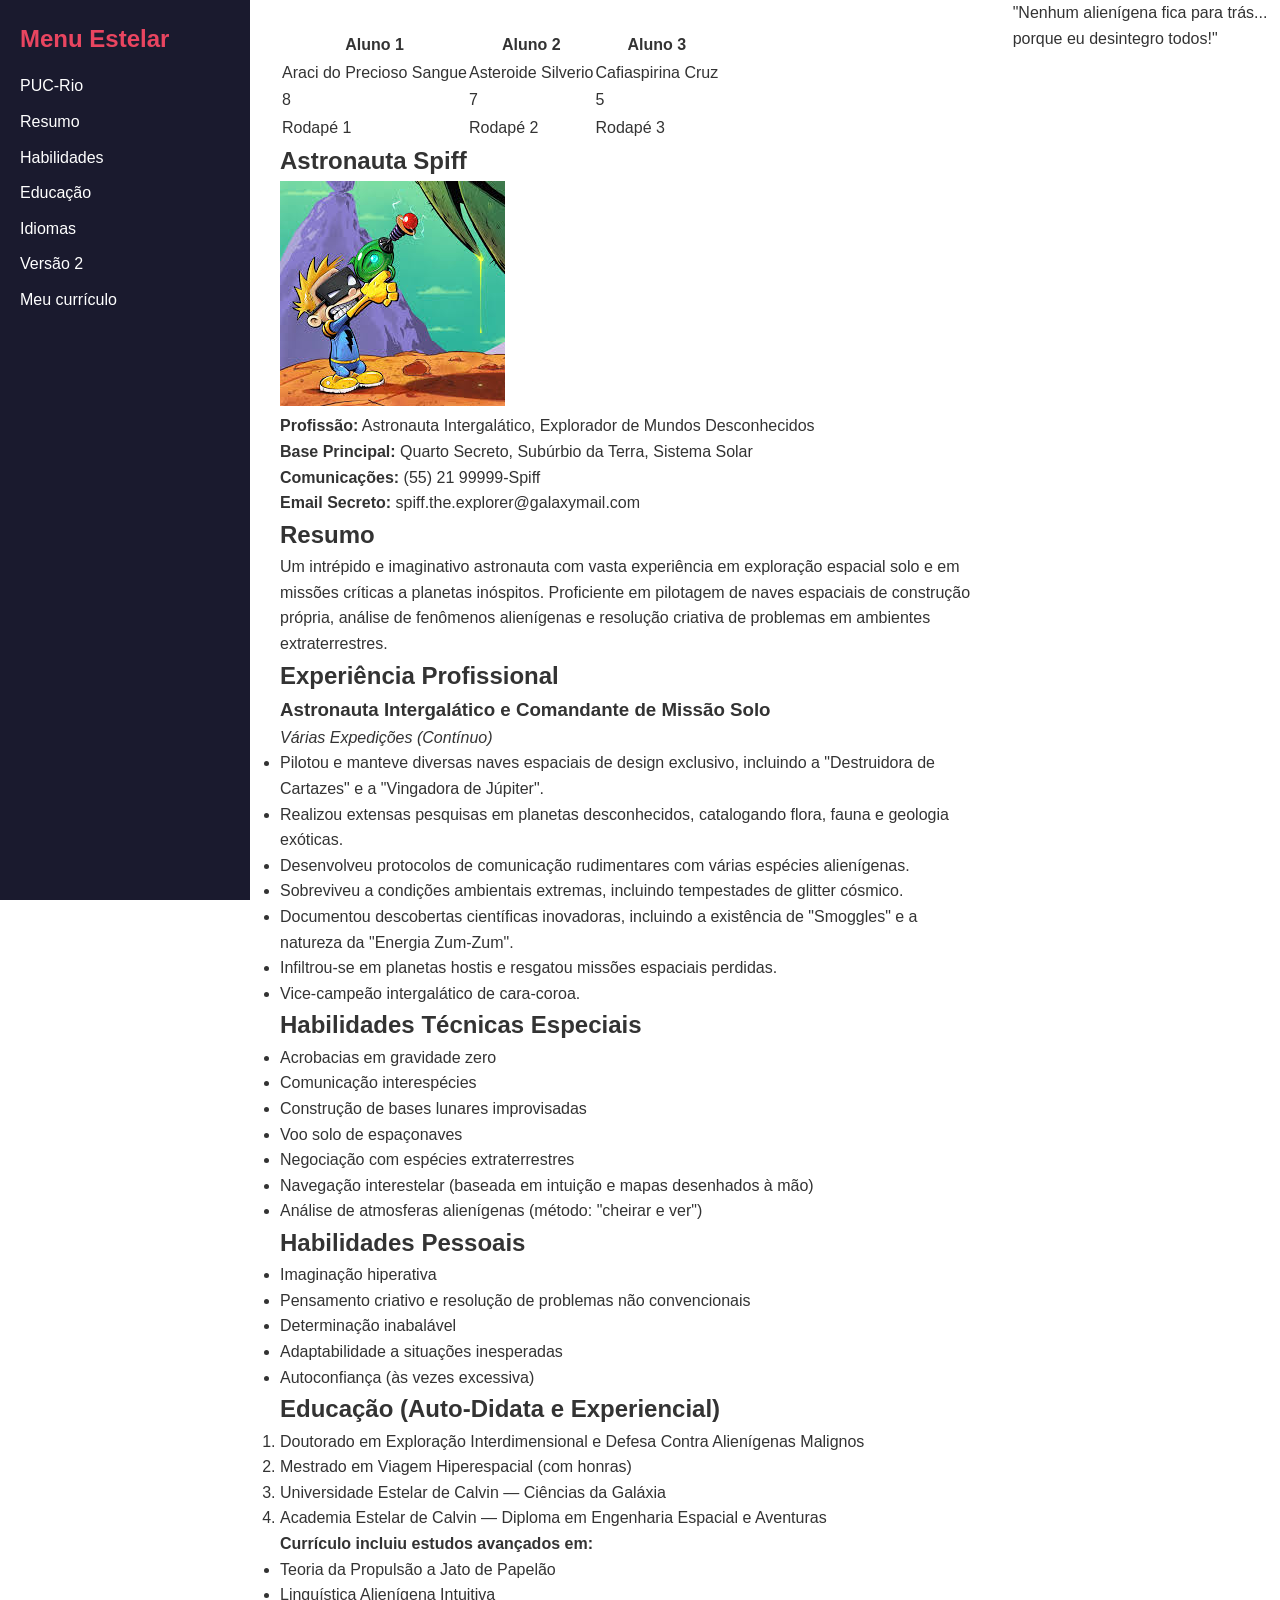
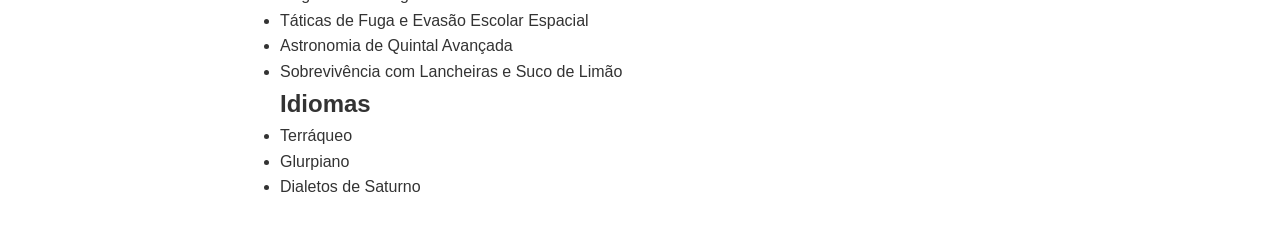
<file: HTML/index.html>
<!DOCTYPE html>
<html lang="pt-BR">
<head>
    <meta charset="UTF-8">
    <meta name="viewport" content="width=device-width, initial-scale=1.0">
    <link rel="stylesheet" href="css/curriculo.css">
    <title>Home Page</title>
</head>
<body>
    <nav>
        <h2>Menu Estelar</h2>
        <ul>
            <li><a href="https://www.puc-rio.br/">PUC-Rio</a></li>
            <li><a href="https://calvinandhobbes.fandom.com/wiki/Spaceman_Spiff">Resumo</a></li>
            <li><a href="https://www.unifacs.br/blog/habilidades-para-colocar-no-curriculo/">Habilidades</a></li>
            <li><a href="https://todospelaeducacao.org.br/">Educação</a></li>
            <li><a href="https://abracocultural.com.br/">Idiomas</a></li>
            <li><a href="https://versao2.com/">Versão 2</a></li>
            <li><a href="meu-curriculo.html">Meu currículo</a></li>
        </ul>
    </nav>

    <main>
        <table>
            <thead>
                <tr>
                    <th>Aluno 1</th>
                    <th>Aluno 2</th>
                    <th>Aluno 3</th>
                </tr>
            </thead>
            <tbody>
                <tr>
                    <td>Araci do Precioso Sangue</td>
                    <td>Asteroide Silverio</td>
                    <td>Cafiaspirina Cruz</td>
                </tr>
                <tr>
                    <td>8</td>
                    <td>7</td>
                    <td>5</td>
                </tr>
            </tbody>
            <tfoot>
                <tr>
                    <td>Rodapé 1</td>
                    <td>Rodapé 2</td>
                    <td>Rodapé 3</td>
                </tr>
            </tfoot>
        </table>

        <section id="astronauta-spiff">
            <h1>Astronauta Spiff</h1>
            <img src="img/spiff.jpeg" alt="Foto do astronauta Spiff em ação">
            <p><strong>Profissão:</strong> Astronauta Intergalático, Explorador de Mundos Desconhecidos</p>
            <p><strong>Base Principal:</strong> Quarto Secreto, Subúrbio da Terra, Sistema Solar</p>
            <p><strong>Comunicações:</strong> (55) 21 99999-Spiff</p>
            <p><strong>Email Secreto:</strong> spiff.the.explorer@galaxymail.com</p>
        </section>

        <section id="resumo">
            <h2>Resumo</h2>
            <p>Um intrépido e imaginativo astronauta com vasta experiência em
            exploração espacial solo e em missões críticas a planetas
            inóspitos. Proficiente em pilotagem de naves espaciais
            de construção própria, análise de fenômenos alienígenas
            e resolução criativa de problemas em ambientes
            extraterrestres.</p>
        </section>

        <section id="experiencia-profissional">
            <h2>Experiência Profissional</h2>
            <h3>Astronauta Intergalático e Comandante de Missão Solo</h3>
            <p><em>Várias Expedições (Contínuo)</em></p>
            <ul>
                <li>Pilotou e manteve diversas naves espaciais de design exclusivo, incluindo a "Destruidora de Cartazes" e a "Vingadora de Júpiter".</li>
                <li>Realizou extensas pesquisas em planetas desconhecidos, catalogando flora, fauna e geologia exóticas.</li>
                <li>Desenvolveu protocolos de comunicação rudimentares com várias espécies alienígenas.</li>
                <li>Sobreviveu a condições ambientais extremas, incluindo tempestades de glitter cósmico.</li>
                <li>Documentou descobertas científicas inovadoras, incluindo a existência de "Smoggles" e a natureza da "Energia Zum-Zum".</li>
                <li>Infiltrou-se em planetas hostis e resgatou missões espaciais perdidas.</li>
                <li>Vice-campeão intergalático de cara-coroa.</li>
            </ul>
        </section>

        <section id="habilidades-tecnicas">
            <h2>Habilidades Técnicas Especiais</h2>
            <ul>
                <li>Acrobacias em gravidade zero</li>
                <li>Comunicação interespécies</li>
                <li>Construção de bases lunares improvisadas</li>
                <li>Voo solo de espaçonaves</li>
                <li>Negociação com espécies extraterrestres</li>
                <li>Navegação interestelar (baseada em intuição e mapas desenhados à mão)</li>
                <li>Análise de atmosferas alienígenas (método: "cheirar e ver")</li>
            </ul>
        </section>

        <section id="habilidades-pessoais">
            <h2>Habilidades Pessoais</h2>
            <ul>
                <li>Imaginação hiperativa</li>
                <li>Pensamento criativo e resolução de problemas não convencionais</li>
                <li>Determinação inabalável</li>
                <li>Adaptabilidade a situações inesperadas</li>
                <li>Autoconfiança (às vezes excessiva)</li>
            </ul>
        </section>

        <section id="educacao">
            <h2>Educação (Auto-Didata e Experiencial)</h2>
            <ol>
                <li>Doutorado em Exploração Interdimensional e Defesa Contra Alienígenas Malignos</li>
                <li>Mestrado em Viagem Hiperespacial (com honras)</li>
                <li>Universidade Estelar de Calvin — Ciências da Galáxia</li>
                <li>Academia Estelar de Calvin — Diploma em Engenharia Espacial e Aventuras</li>
            </ol>
            <p><strong>Currículo incluiu estudos avançados em:</strong></p>
            <ul>
                <li>Teoria da Propulsão a Jato de Papelão</li>
                <li>Linguística Alienígena Intuitiva</li>
                <li>Táticas de Fuga e Evasão Escolar Espacial</li>
                <li>Astronomia de Quintal Avançada</li>
                <li>Sobrevivência com Lancheiras e Suco de Limão</li>
            </ul>
        </section>

        <section id="idiomas">
            <h2>Idiomas</h2>
            <ul>
                <li>Terráqueo</li>
                <li>Glurpiano</li>
                <li>Dialetos de Saturno</li>
            </ul>
        </section> 
    </main>

    <footer>
        <p>"Nenhum alienígena fica para trás... porque eu desintegro todos!"</p>
    </footer>
</body>
</html>
</file>
<file: HTML/css/curriculo.css>
/* Reset básico e tipografia */
* {
    box-sizing: border-box;
    margin: 0;
    padding: 0;
}

body {
    font-family: Arial, sans-serif;
    color: #333333;
    line-height: 1.6;
}

p {
    color: #333333; /* Vermelho puro (#FF0000) dificulta a leitura; prefira tons escuros */
}

/* Layout Principal (Desktop) */
body {
    display: flex;
}

nav {
    width: 250px;
    position: fixed;
    height: 100vh;
    background-color: #1a1a2e;
    color: #ffffff;
    padding: 20px;
}

nav h2 {
    margin-bottom: 15px;
    color: #e94560;
}

nav ul {
    list-style-type: none;
}

nav ul li {
    margin-bottom: 10px;
}

nav ul li a {
    color: #ffffff;
    text-decoration: none;
}

nav ul li a:hover {
    color: #e94560;
}

main {
    margin-left: 250px; /* Compensação da largura do nav fixo */
    padding: 30px;
    width: 100%;
}

/* Responsividade (Celulares e Tablets) */
@media (max-width: 768px) {
    body {
        flex-direction: column; /* Empilha o nav acima do main */
    }

    nav {
        width: 100%;
        position: static; /* Remove o posicionamento fixo em telas menores */
        height: auto;
    }

    nav ul {
        display: flex;
        flex-wrap: wrap;
        gap: 10px;
        justify-content: center; /* Centraliza os links do menu */
    }

    nav ul li {
        margin-bottom: 0;
    }

    main {
        margin-left: 0; /* Remove a margem lateral no celular */
        padding: 15px;
    }
}
</file>
